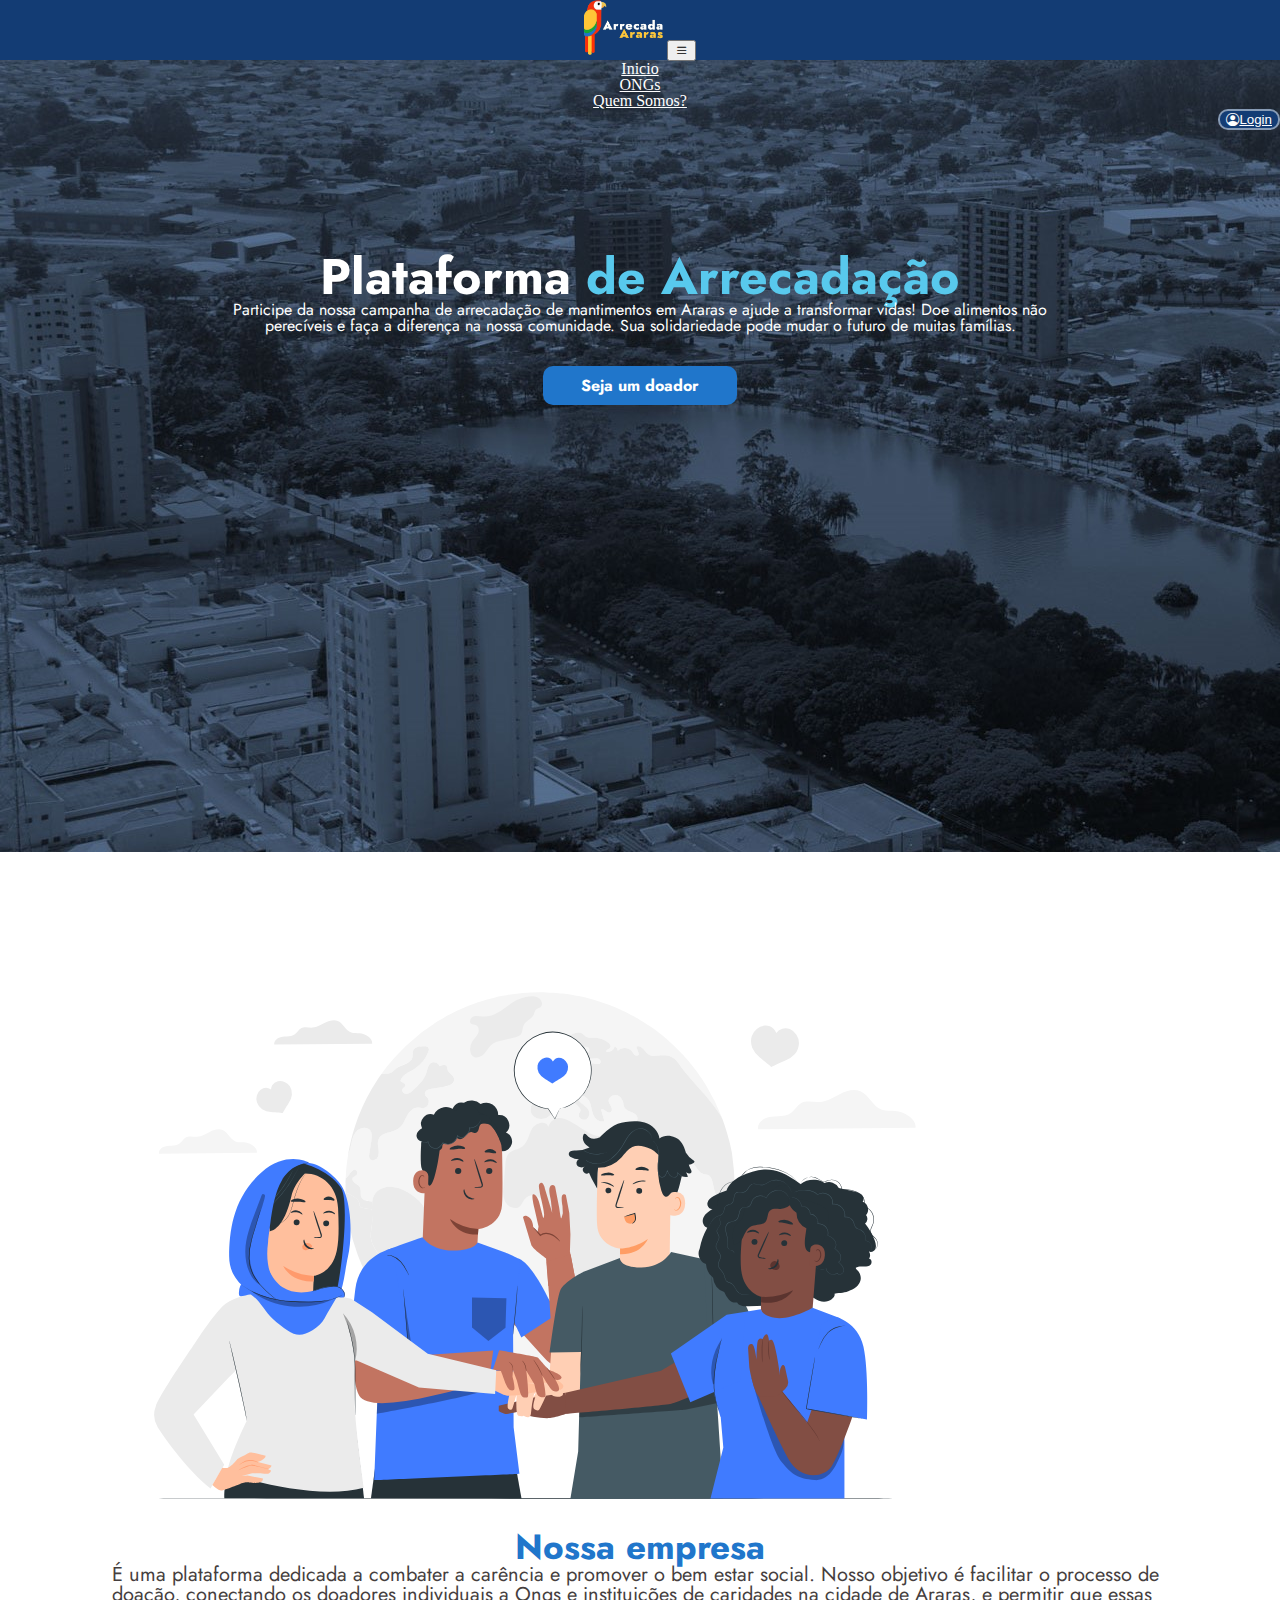
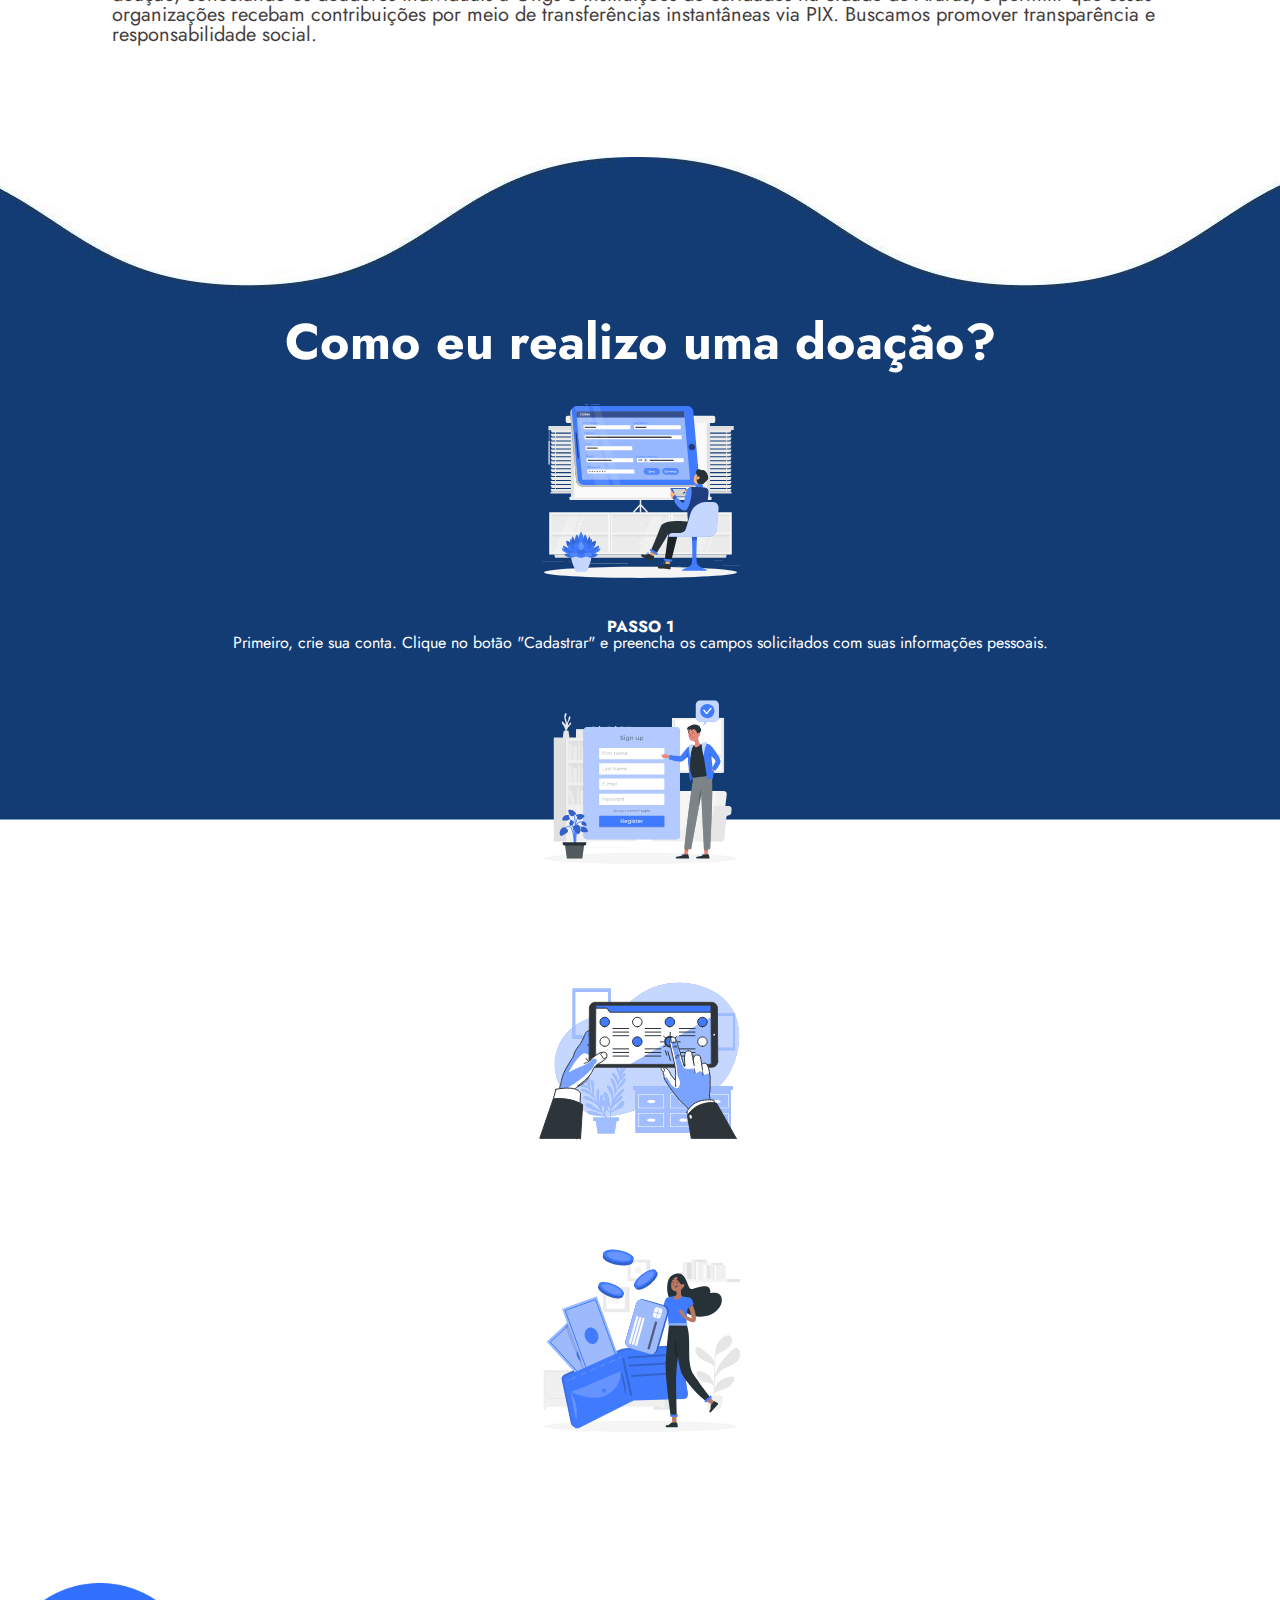
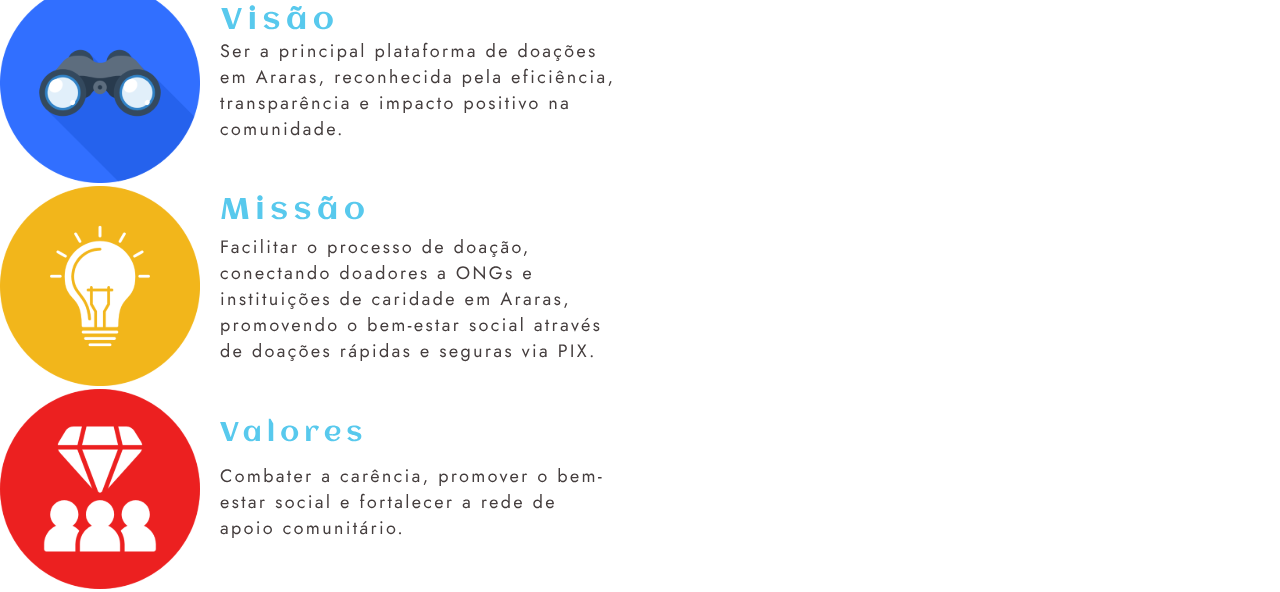
<file: ArrecadaAraras/site/index.html>
<!DOCTYPE html>
<html lang="pt-br">
   <head>
      <meta charset="UTF-8">
      <meta name="viewport" content="width=device-width, initial-scale=1.0">
      <!-- Estilo customizado -->
      <link rel="stylesheet" type="text/css" href="../arrecadacoes/core/static/reset.css">
      <link rel="stylesheet" type="text/css" href="../arrecadacoes/core/static/style.css">
      <link rel="stylesheet" type="text/css" href="./css/index.css">
      <link href="https://cdn.jsdelivr.net/npm/bootstrap@5.0.2/dist/css/bootstrap.min.css" rel="stylesheet" integrity="sha384-EVSTQN3/azprG1Anm3QDgpJLIm9Nao0Yz1ztcQTwFspd3yD65VohhpuuCOmLASjC" crossorigin="anonymous">
      <link rel="stylesheet" href="https://cdn.jsdelivr.net/npm/bootstrap-icons@1.10.5/font/bootstrap-icons.css">
      <title>Arrecada Araras</title>
   </head>
   <body>
      <!-- Navbar -->
      <header>
         <nav class="navbar navbar-expand-md fixed-top">
            <div class="container">
               <a href="index.html"><img src="../arrecadacoes/core/static/img/logo_nav.png" alt="Logotipo" height="55" class="img-nav"></a>
               <button class="navbar-toggler" data-toggle="collapse" data-target="#navCollapse">
                  <!--botão da navbar no small-->
                  <i class="bi bi-list bi-color"></i>
               </button>
               <!--<div class="collapse navbar-collapse" id="navCollapse">-->
               <ul class="navbar-nav">
                  <li class="nav-item">
                     <a href="./index.html" class="nav-link">Inicio</a>
                  </li>
                  <li class="nav-item">
                     <a href="./ongs.html" class="nav-link">ONGs</a>
                  </li>
                  <li class="nav-item">
                     <a href="#carrossel" class="nav-link">Quem Somos?</a>
                  </li>
               </ul>
               <ul class="navbar-nav">
                  <li class="nav-item">
                     <button class="btn-nav"><a href="login.html" class="nav-link"><i class="bi bi-person-circle"></i>Login</a></button>
                  </li>
               </ul>
            </div>
            </div>
         </nav>
      </header>

      <!-- Apresentação site -->
      <section id="apresentacao">
         <div class="container">
            <div class="row">
               <div class="col-md-12" id="mensagem">
                  <h1>Plataforma<span> de Arrecadação</span></h1>
               </div>
            </div>
            <div class="row">
               <p class="texto_convite">Participe da nossa campanha de arrecadação de mantimentos em Araras e ajude a transformar vidas! Doe alimentos não perecíveis e faça a diferença na nossa comunidade. Sua solidariedade pode mudar o futuro de muitas famílias.</p>
            </div>
            <button class="button">Seja um doador</button>
          </div>
      </section>
      
      <!-- Nossa empresa -->
      <section id="nossa_empresa">
        <div class="container">
          <div class="row">
            <div class="col-md-6">
              <img src="./img/nossa_empresa.svg" width="80%">
            </div>
            <div class="col-md-6" id="mensagem">
              <p class="titulo">Nossa empresa</p>
              <p class="text_nossa_empresa">É uma plataforma dedicada a combater a carência e promover o bem estar social. Nosso objetivo é facilitar o processo de doação, conectando os doadores individuais a Ongs e instituições de caridades na cidade de Araras, e permitir que essas organizações recebam contribuições por meio de transferências instantâneas via PIX. Buscamos promover transparência e responsabilidade social.</p>
            </div>
          </div>
        </div>
      </section>

      <!-- Passo a Passo -->
      <section id="passo_a_passo">
          <div class="container">
             <div class="row">
              <div class="col-md-12" id="passos">
                <h3>Como eu realizo uma doação?</h3>
              </div>
             </div>

             <!-- Cards passo a passo -->
             <div class="row" id="cards">
              <div class="col-md-3">
                <img src="./img/4.passo1.svg" alt="Passo 1">
                <p id="PASSO">PASSO 1</p>
                <p id="texto_passos">Primeiro, crie sua conta. Clique no botão "Cadastrar" e preencha os campos solicitados com suas informações pessoais.</p>
              </div>

              <div class="col-md-3">
                <img src="./img/5.passo2.svg" alt="Passo 2">
                <p id="PASSO">PASSO 2</p>
                <p id="texto_passos">Após o cadastro, faça o login. Clique no botão "Login", insira seu e-mail e senha, e clique em "Entrar".</p>
              </div>

              <div class="col-md-3">
                <img src="./img/6.passo3.svg" alt="Passo 3">
                <p id="PASSO">PASSO 3</p>
                <p id="texto_passos">Uma vez logado, vá até a seção de doações. Clique no menu "Ongs" ou no botão "Seja um doador" na página inicial.</p>
              </div>

              <div class="col-md-3">
                <img src="./img/7.passo4.svg" alt="Passo 4">
                <p id="PASSO">PASSO 4</p>
                <p id="texto_passos">Escolha a ONG que deseja apoiar. Selecione o produto para a doação e finalize o processo clicando em "Pagamento via Pix".</p>
              </div>
             </div>

          </div>
      </section>

      <!-- Missão Visão e Valores -->
      <section>
         <div class="container text-center">
            <div class="row">
               <div class="col-md-6" id="imagens">
                  <img src="./img/Visão.svg" alt="Visão">
               </div>
            </div>    
            <div class="row">
               <div class="col-md-6" id="missao-container">
                  <div class="row justify-content-end">
                        <div class="col-md-6" id="imagem_missao">
                           <img src="./img/Missão.svg" alt="Missão">
                        </div>
                  </div>
               </div>
            </div>
            <div class="row">
               <div class="col-md-6" id="imagem_valores">
                  <img src="./img/Valores.svg" alt="Valores">
               </div>
            </div>
         </div>
      </section>
      <script src="https://cdn.jsdelivr.net/npm/bootstrap@5.0.2/dist/js/bootstrap.bundle.min.js" integrity="sha384-MrcW6ZMFYlzcLA8Nl+NtUVF0sA7MsXsP1UyJoMp4YLEuNSfAP+JcXn/tWtIaxVXM" crossorigin="anonymous"></script>
   </body>
</html>
</file>
<file: ArrecadaAraras/arrecadacoes/core/static/style.css>
/*navbar*/
nav {
  height: 60px;
  box-shadow: 0px 4px 4px rgba(218, 224, 230, 0.582);
  background-color: #133C74;
  text-align: center;
}

.navbar li a {
  color: rgb(255, 255, 255);
}

.navbar li a:hover {
  color:rgb(0, 179, 255);
}

.btn-nav {
  background-color: #133C74;
  color: rgba(218, 224, 230, 0.582);
  border: 2px solid rgba(218, 224, 230, 0.582);
  border-radius: 10px;
  float: right;
}

.btn-nav:hover {
  border: 2px solid;
  box-shadow: 0px 4px 4px rgba(218, 224, 230, 0.582);
}

.amarelinho{
  color: #FEC634;
  font-size: 150%;
  text-decoration: none;
}
/*cadastro*/

.buttonenviarcadastro{
  background-color: #19A438;
  border: none;
  padding: 15px;
  width: 10rem;
  border-radius: 10px;
  color: white;
  font-size: 15px;}

  .cardtextblack{
  border-radius: 15px;
  background-color:#133C74;
}

.inputcadastro{

      padding: 15px;
      border: none;
      outline: none;
      font-size: 15px;
      border-radius: 15px;
}
.direitinha{
  margin-left: auto;
  margin-right: auto;
}

/* perfil*/

.emp-perfil1{
  padding: 3%;
  margin-top: 3%;
  margin-bottom: 3%;
  border-radius: 0.5rem;
  background: #fff;
 
}

.perfil1-img{
  text-align: center;
  cursor: pointer;
  transition-duration: 200ms;
}
.perfil1-img img{
  width: 50%;
  height: 50%;
}



.perfil1-img:hover{
  transform: scale(1.1);
}
.decoracao{
 color: #ba11ba;
}

.emp-perfil{
  padding: 3%;
  margin-top: 3%;
  margin-bottom: 3%;
  border-radius: 0.5rem;
  background: #fff;
}
.perfil-img{
  text-align: center;
}
.perfil-img img{
  width: 70%;
  height: 100%;
}
.perfil-img .file {
  position: relative;
  overflow: hidden;
  margin-top: -20%;
  width: 70%;
  border: none;
  border-radius: 0;
  font-size: 15px;
  background: #133C74;
}
.perfil-img .file input {
  position: absolute;
  opacity: 0;
  right: 0;
  top: 0;
}
.perfil-head h5{
  color: #333;
}
.perfil-head h6{
  color: #133C74;
}
.perfil-edit-btn{
  border: none;
  border-radius: 1.5rem;
  width: 70%;
  padding: 2%;
  font-weight: 600;
  color: #6c757d;
  cursor: pointer;
}
.proile-rating{
  font-size: 12px;
  color: #818182;
  margin-top: 5%;
}
.proile-rating span{
  color: #495057;
  font-size: 15px;
  font-weight: 600;
}
.perfil-head .nav-tabs{
  margin-bottom:1%;
}
.perfil-head .nav-tabs .nav-link{
  font-weight:600;
  border: none;
}
.perfil-head .nav-tabs .nav-link.active{
  border: none;
  border-bottom:2px solid #133C74;
}

.livros-lidos{
  padding: 14%;
  margin-top: -15%;
}
.livros-lidos p{
  font-size: 12px;
  color: #818182;
  font-weight: 600;
  margin-top: 10%;
}
.livros-lidos a{
  text-decoration: none;
  color: #495057;
  font-weight: 600;
  font-size: 14px;
}
.livros-lidos ul{
  list-style: none;
}
.perfil-tab label{
  font-weight: 600;
}
.perfil-tab p{
  font-weight: 600;
  color: #133C74;
}



/* PAGINA login*/
     
  .inputlogin{
  padding: 15px;
  border: none;
  outline: none;
  font-size: 15px;
  border-radius: 15px;
  }

.login {
  background-color: #133C74;
  position: absolute;
  top: 50%;
  left: 50%;
  transform: translate(-50%,-50%);
  padding: 80px;
  border-radius: 15px;
  color: #fff;
  text-align: center;
}


button.marx:hover{
  background-color:#19875431;
  cursor: pointer;
}         
button:hover{
  background-color: deepskyblue;
  cursor: pointer;
}
button.modallogin{
  background-color:#133C74;
  cursor: pointer;
}

button.modalcadastro{
  background-color:#19A438;
  cursor: pointer;
}

.buttoncadastro{
  background-color: #19A438;
  border: none;
  padding: 15px;
  width: 100%;
  border-radius: 10px;
  color: white;
  font-size: 15px;
     
 }
 .buttonenviar{
  background-color: dodgerblue;
  border: none;
  padding: 15px;
  width: 100%;
  border-radius: 10px;
  color: white;
  font-size: 15px;
  
}


@media screen and (max-width: 500px) {

  .login {
      position: absolute;
      top: 60%;
      left: 50%;
      transform: translate(-50%,-50%);
      padding: 80px;
      border-radius: 15px;
      color: #fff;
      text-align: center;}
  }
  .direitinha{
      margin-left: auto;
      margin-right: auto;
  }


@media screen and (min-width: 764px) and (max-width:1180px) {
  
  .buttonenviarcadastro{
      background-color: orangered;
      border: none;
      padding: 15px;
      width: 10rem;
      border-radius: 10px;
      color: white;
      font-size: 15px;}
  }
  .direitinha{
      margin-left: auto;
      margin-right: auto;
  }
</file>
<file: ArrecadaAraras/site/css/index.css>
@import url('https://fonts.googleapis.com/css2?family=Jost:ital,wght@0,100..900;1,100..900&display=swap');


/* 
------------------------------------------------------------
Apresentação
------------------------------------------------------------
*/

.body{
    background-color: hsl(0, 0%, 28%); /* Ajuste para combinar com seu fundo */

}

#apresentacao {
    background-image: url(../img/background_index.jpg);
    background-repeat: no-repeat;
    text-align: center;
    padding-top: 12rem;
    height: 600px;
}

#mensagem h1{
    color:#ffffff;
    font-family: 'Jost';
    font-weight: 700;
    font-size: 50px;
    letter-spacing: 5%;
}

#mensagem span {
    color: #58C9ED;
    font-family: 'Jost';
    font-size: 50px;
    letter-spacing: 5%;
    font-weight: 700;
}

.texto_convite{
    color: #ffffff;
    font-family: 'Jost';
    font-weight: 400;
    width: 69% !important; 
    max-width: 100%;
    text-align: center;
    margin: 0 auto;
    padding-right: calc(var(--bs-gutter-x) * .5);
    padding-left: calc(var(--bs-gutter-x) * .5);
    padding-bottom: 2rem;
    margin-top: var(--bs-gutter-y);

}

.button {
    background-color: #2076CB;
    color: #fff;
    font-family: 'Jost';
    font-weight: 700;
    padding: 8px 3%;
    border: none;
    border-radius: 10px;
    cursor: pointer;
    font-size: 16px;
  }
  
  .button:hover {
    background-color: #0056b3;
  }

/* 
------------------------------------------------------------
Apresentação da Nossa empresa
------------------------------------------------------------
*/

#nossa_empresa{
    padding-top: 5rem;
    padding: 7rem;
}

.titulo{
    color: #2076CB;
    text-align: center;
    font-family: 'Jost';
    font-size: 35px;
    letter-spacing: 5%;
    font-weight: 700;
}

.text_nossa_empresa{
    color: #453E3E;
    font-family: 'Jost';
    font-size: 20px;
    letter-spacing: 5%;
    font-weight: 400;
}

/* 
------------------------------------------------------------
Como eu realizo uma doação?
------------------------------------------------------------
*/

#passo_a_passo{
    background-image: url(../img/Imagem_de_fundo_onda.jpg);
    background-repeat: no-repeat;
    padding-top: 600px;
    padding-top: 10rem;
    text-align: center;
    padding-bottom: 5rem;  
}

#passos h3{
    color:#ffffff;
    font-family: 'Jost';
    font-weight: 700;
    font-size: 50px;
    letter-spacing: 5%;
}

#PASSO{
    font-family: 'Jost';
    font-weight: 700;
    color: #ffffff;
}

#texto_passos{
    font-family: 'Jost';
    font-weight: 400;
    color: #ffffff;
}

/* 
------------------------------------------------------------
Visão Missão Valores
------------------------------------------------------------
*/

@media (min-width: 768px) {
    #missao-container .col-md-6 {
        flex: 0 0 auto;
        width: 50%;
        margin-right: -15rem;
    }
}


.imagens{
    width: 15rem;
    height: 15rem;
}
</file>
